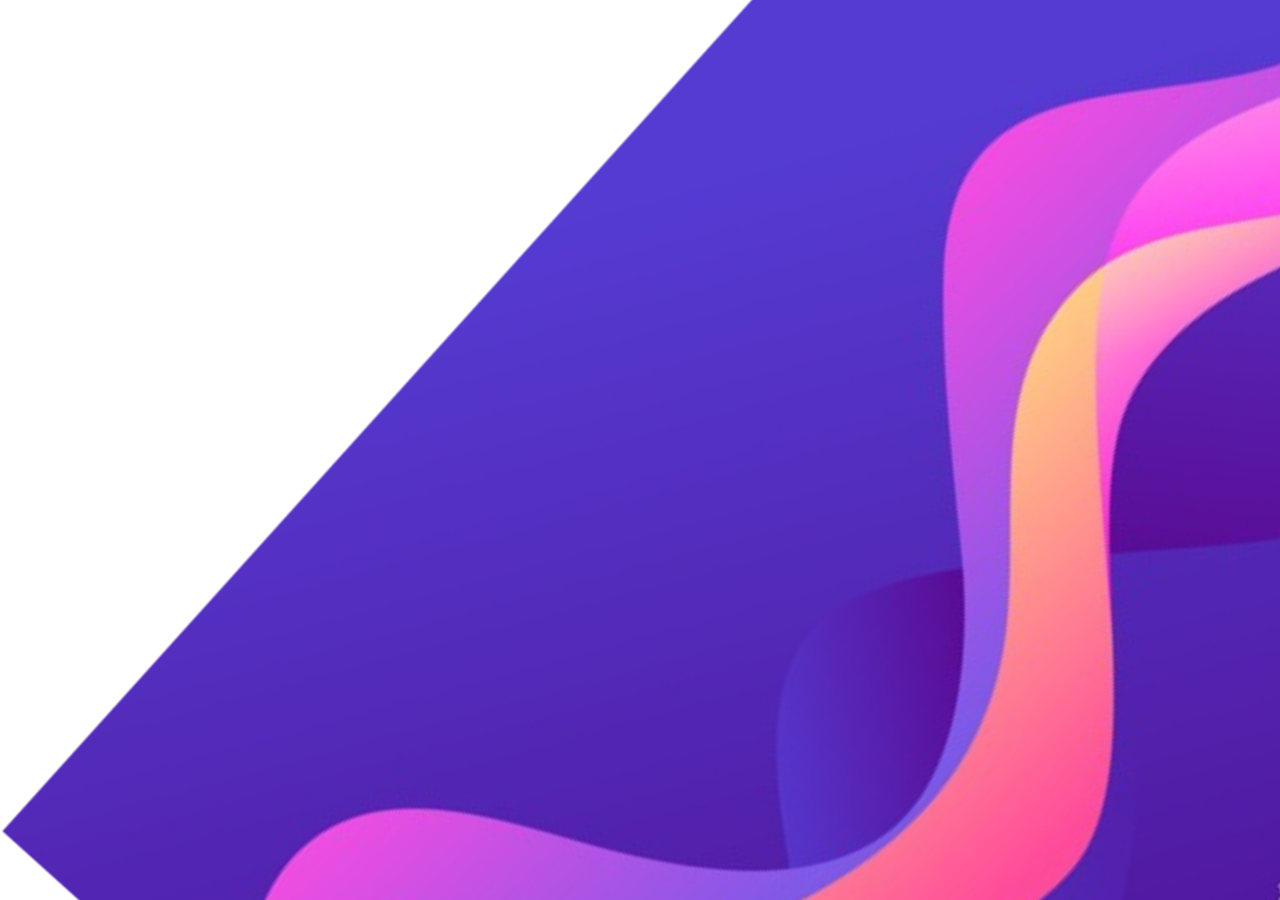
<file: Used_car_new/templates/tt.html>
<!DOCTYPE html>
<html lang="en">
<head>
    <meta charset="UTF-8">
    <meta name="viewport" content="width=device-width, initial-scale=1.0">
    <meta http-equiv="X-UA-Compatible" content="ie=edge">
    <title>Document</title>
    <style>
        body{
            padding: 0;
            margin: 0;

        }
    .cont{
        height: 100vh;
    }
    .cont img{
        height: 100%;
        float: right;
    }
    </style>
</head>

<body>
    <div class="cont">
<img src="b.png" alt="">
    </div>
</body>
</html>
</file>
